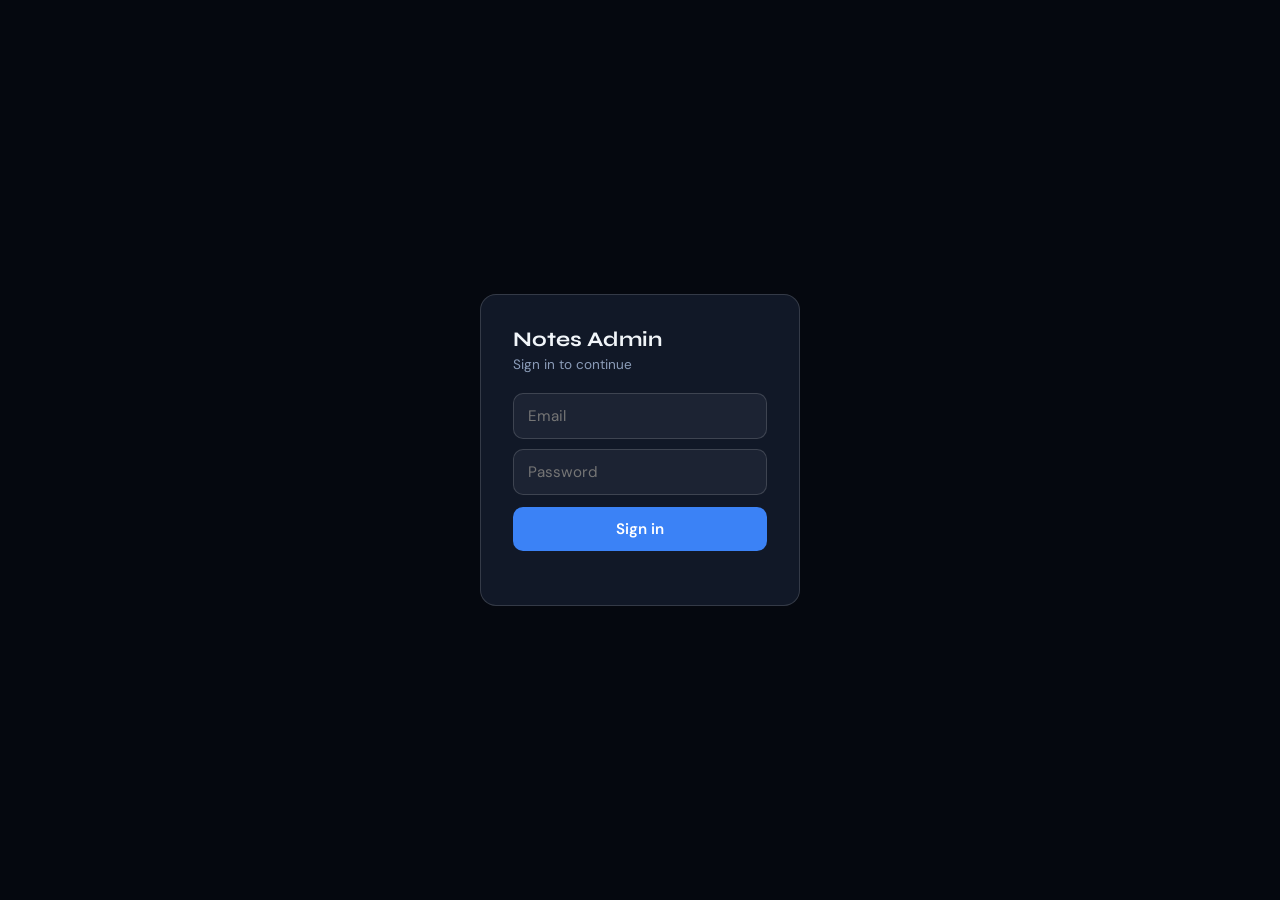
<file: admin.html>
<!DOCTYPE html>
<html lang="en">
<head>
<meta charset="UTF-8">
<meta name="viewport" content="width=device-width,initial-scale=1.0">
<title>StudyLab — Notes Admin</title>
<link href="https://fonts.googleapis.com/css2?family=Syne:wght@400;600;700;800&family=DM+Sans:ital,opsz,wght@0,9..40,300;0,9..40,400;0,9..40,500;0,9..40,600;1,9..40,300&display=swap" rel="stylesheet">
<style>
:root{
  --bg:#05080F; --bg2:#0D1117; --card:#111827; --card2:#1C2333;
  --border: rgba(255,255,255,0.08); --border2: rgba(255,255,255,0.15);
  --text:#F1F5F9; --muted:#8B9CB8;
  --accent:#3B82F6; --accent2:#60A5FA; --accent-glow: rgba(59,130,246,0.25);
  --good:#34D399; --warn:#FBBF24; --bad:#F87171;
  --font-display:'Syne',sans-serif; --font-body:'DM Sans',sans-serif;
}
*{box-sizing:border-box;}
body{margin:0;background:var(--bg);color:var(--text);font-family:var(--font-body);min-height:100vh;}

/* ── Lock screen ── */
#lock{position:fixed;inset:0;display:flex;align-items:center;justify-content:center;background:var(--bg);z-index:100;}
#lock .box{background:var(--card);border:1px solid var(--border2);border-radius:16px;padding:32px;width:320px;max-width:90vw;}
#lock h1{font-family:var(--font-display);font-size:1.3rem;margin:0 0 4px;}
#lock p{color:var(--muted);font-size:.85rem;margin:0 0 20px;}
#lock input{width:100%;padding:12px 14px;border-radius:10px;border:1px solid var(--border2);background:var(--card2);color:var(--text);font-size:.95rem;font-family:var(--font-body);}
#lock input:focus{outline:none;border-color:var(--accent);}
#lock button{width:100%;margin-top:12px;padding:12px;border-radius:10px;border:none;background:var(--accent);color:#fff;font-weight:600;font-size:.95rem;cursor:pointer;font-family:var(--font-body);}
#lock button:hover{background:var(--accent2);}
#lock .err{color:var(--bad);font-size:.8rem;margin-top:10px;min-height:1em;}

/* ── App shell ── */
#app{display:none;max-width:1000px;margin:0 auto;padding:24px 16px 80px;}
header.top{display:flex;align-items:center;justify-content:space-between;margin-bottom:24px;}
header.top h1{font-family:var(--font-display);font-size:1.5rem;margin:0;}
header.top h1 span{color:var(--accent);}
header.top .sub{color:var(--muted);font-size:.8rem;}

.card{background:var(--card);border:1px solid var(--border);border-radius:16px;padding:20px;margin-bottom:18px;}
.card h2{font-family:var(--font-display);font-size:1rem;margin:0 0 14px;}
label{display:block;font-size:.78rem;color:var(--muted);margin-bottom:5px;margin-top:12px;}
label:first-child{margin-top:0;}
input[type=text],select,textarea{
  width:100%;padding:10px 12px;border-radius:8px;border:1px solid var(--border2);
  background:var(--card2);color:var(--text);font-size:.9rem;font-family:var(--font-body);
}
input[type=text]:focus,select:focus,textarea:focus{outline:none;border-color:var(--accent);}
textarea{min-height:90px;resize:vertical;font-family:'DM Mono',monospace;font-size:.8rem;line-height:1.5;}
.row{display:flex;gap:12px;}
.row > div{flex:1;}

.btn{padding:10px 16px;border-radius:8px;border:1px solid var(--border2);background:var(--card2);color:var(--text);font-size:.85rem;font-weight:600;cursor:pointer;font-family:var(--font-body);}
.btn:hover{background:var(--border2);}
.btn.primary{background:var(--accent);border-color:var(--accent);color:#fff;}
.btn.primary:hover{background:var(--accent2);border-color:var(--accent2);}
.btn.ghost{background:transparent;}
.btn.small{padding:5px 10px;font-size:.75rem;}
.btn.danger{color:var(--bad);}
.btn:disabled{opacity:.5;cursor:not-allowed;}

.tabbar{display:flex;gap:8px;margin-bottom:14px;}
.tab{padding:8px 16px;border-radius:8px;border:1px solid var(--border);background:transparent;color:var(--muted);cursor:pointer;font-size:.85rem;font-weight:600;font-family:var(--font-body);}
.tab.active{background:var(--accent);border-color:var(--accent);color:#fff;}

.lang-panel{display:none;}
.lang-panel.active{display:block;}

.block{background:var(--card2);border:1px solid var(--border);border-radius:12px;padding:14px;margin-bottom:10px;}
.block-head{display:flex;align-items:center;gap:8px;margin-bottom:8px;}
.block-head select{width:auto;flex:0 0 120px;padding:6px 8px;font-size:.8rem;}
.block-head .spacer{flex:1;}
.block textarea{min-height:56px;font-family:var(--font-body);font-size:.9rem;}
.hl-hint{color:var(--muted);font-size:.72rem;margin-top:6px;}
.hl-hint code{background:var(--card);padding:1px 5px;border-radius:4px;color:var(--accent2);}

.add-block-row{display:flex;gap:8px;margin-top:8px;}

.preview{background:var(--card2);border:1px solid var(--border);border-radius:12px;padding:18px;font-size:.92rem;line-height:1.7;}
.preview h3{font-family:var(--font-display);font-size:1.05rem;margin:0 0 8px;color:var(--text);}
.preview ul{margin:0 0 10px;padding-left:20px;}
.preview li{margin-bottom:6px;}
.preview hl{background:var(--accent-glow);color:var(--accent2);padding:0 3px;border-radius:3px;font-weight:600;}
.preview .empty{color:var(--muted);font-style:italic;}

.status-row{display:flex;align-items:center;gap:10px;margin-top:16px;flex-wrap:wrap;}
.status-row .msg{font-size:.82rem;color:var(--muted);flex:1;min-width:120px;}
.status-row .msg.good{color:var(--good);}
.status-row .msg.bad{color:var(--bad);}

.pill{display:inline-block;font-size:.7rem;font-weight:700;padding:2px 8px;border-radius:20px;text-transform:uppercase;letter-spacing:.03em;}
.pill.draft{background:rgba(251,191,36,.15);color:var(--warn);}
.pill.published{background:rgba(52,211,153,.15);color:var(--good);}

.existing-list{display:flex;flex-direction:column;gap:8px;}
.existing-item{display:flex;align-items:center;gap:10px;padding:10px 12px;background:var(--card2);border:1px solid var(--border);border-radius:10px;}
.existing-item .meta{cursor:pointer;}
.existing-item:hover{border-color:var(--border2);}
.existing-item .meta{flex:1;}
.existing-item .meta .t{font-weight:600;font-size:.88rem;}
.existing-item .meta .s{color:var(--muted);font-size:.75rem;}

.spinner{width:14px;height:14px;border:2px solid var(--border2);border-top-color:var(--accent);border-radius:50%;display:inline-block;animation:spin .7s linear infinite;vertical-align:-2px;}
@keyframes spin{to{transform:rotate(360deg);}}

@media(max-width:600px){ .row{flex-direction:column;} }
</style>
</head>
<body>

<div id="lock">
  <div class="box">
    <h1>Notes Admin</h1>
    <p>Sign in to continue</p>
    <input type="email" id="lock-email" placeholder="Email" autocomplete="username">
    <input type="password" id="lock-input" placeholder="Password" autocomplete="current-password" style="margin-top:10px;">
    <button id="lock-btn" onclick="tryUnlock()">Sign in</button>
    <div class="err" id="lock-err"></div>
  </div>
</div>

<div id="app">
  <header class="top">
    <div>
      <h1>Study<span>Lab</span> Notes Admin</h1>
      <div class="sub">Write, format, and publish reading notes</div>
    </div>
    <button class="btn ghost small" onclick="lockAgain()">Lock</button>
  </header>

  <!-- ── Autosave restore banner (hidden unless a draft is found) ── -->
  <div class="card" id="autosave-banner" style="display:none; border-color:var(--warn);">
    <div style="display:flex; align-items:center; gap:12px; flex-wrap:wrap;">
      <span style="flex:1; font-size:.85rem; color:var(--text);">
        Unsaved work found from your last session (<span id="autosave-when"></span>). Restore it?
      </span>
      <button class="btn small primary" onclick="restoreAutosave()">Restore</button>
      <button class="btn small ghost" onclick="dismissAutosave()">Discard</button>
    </div>
  </div>

  <!-- ── Topic meta + JSON import ── -->
  <div class="card">
    <h2>Topic</h2>
    <div class="row">
      <div>
        <label>Subject</label>
        <input type="text" id="f-subject" list="dl-subjects" placeholder="e.g. History" autocomplete="off">
        <datalist id="dl-subjects"></datalist>
      </div>
      <div>
        <label>Topic name</label>
        <input type="text" id="f-topic" list="dl-topics" placeholder="e.g. Sources of Ancient Indian History" autocomplete="off">
        <datalist id="dl-topics"></datalist>
      </div>
    </div>

    <label>Paste AI JSON (optional) — format: <code>{"hi":[...], "en":[...]}</code></label>
    <textarea id="f-json" placeholder='{"hi":[{"type":"heading","text":"..."}], "en":[...]}'></textarea>
    <div class="add-block-row">
      <button class="btn" onclick="loadFromJSON()">Load into editor</button>
      <span class="hl-hint" style="align-self:center;">Or skip this and just type below.</span>
    </div>
  </div>

  <!-- ── Editor ── -->
  <div class="card">
    <h2>Content</h2>
    <div class="tabbar">
      <button class="tab active" data-lang="hi" onclick="switchLang('hi')">हिन्दी (hi)</button>
      <button class="tab" data-lang="en" onclick="switchLang('en')">English (en)</button>
    </div>

    <div class="lang-panel active" id="panel-hi"></div>
    <div class="lang-panel" id="panel-en"></div>

    <div class="add-block-row">
      <button class="btn" onclick="addBlock('heading')">+ Heading</button>
      <button class="btn" onclick="addBlock('bullet')">+ Bullet</button>
    </div>
    <div class="hl-hint">Select text inside a block and click <b>Highlight</b> to wrap it in <code>&lt;hl&gt;</code> (used for important dates/names/terms).</div>
  </div>

  <!-- ── Preview ── -->
  <div class="card">
    <h2>Live preview</h2>
    <div class="preview" id="preview"></div>
  </div>

  <!-- ── Publish ── -->
  <div class="card">
    <h2>Save</h2>
    <div class="row">
      <button class="btn" onclick="doSave('Draft')" id="btn-draft">Save as Draft</button>
      <button class="btn primary" onclick="doSave('Published')" id="btn-publish">Publish</button>
    </div>
    <div class="status-row">
      <span class="msg" id="save-msg"></span>
    </div>
  </div>

  <!-- ── Existing topics ── -->
  <div class="card">
    <h2>Existing topics <button class="btn small ghost" style="float:right;" onclick="loadExisting()">Refresh</button></h2>
    <div class="row" style="margin-bottom:12px;">
      <div>
        <label style="margin-top:0;">Filter by subject</label>
        <select id="f-filter-subject" onchange="renderExistingList()">
          <option value="">All subjects</option>
        </select>
      </div>
      <div>
        <label style="margin-top:0;">Search topic</label>
        <input type="text" id="f-filter-search" placeholder="Type to search..." oninput="renderExistingList()">
      </div>
    </div>
    <div class="existing-list" id="existing-list">
      <div class="hl-hint">Click Refresh to load topics already saved in the sheet.</div>
    </div>
  </div>

  <!-- ── Recently deleted (soft-deleted, restorable) ── -->
  <div class="card" id="deleted-section" style="display:none;">
    <h2>Recently deleted <span class="hl-hint" style="font-weight:400;">— restorable for 7 days</span></h2>
    <div class="existing-list" id="deleted-list"></div>
  </div>

  <!-- ── Activity log ── -->
  <div class="card">
    <h2>Recent activity <button class="btn small ghost" style="float:right;" onclick="clearActivityLog()">Clear</button></h2>
    <div class="existing-list" id="activity-log">
      <div class="hl-hint">Nothing yet — actions you take here will show up.</div>
    </div>
  </div>
</div>

<script>
const APPS_SCRIPT_URL = "https://script.google.com/macros/s/AKfycbzVYzrJl9L0B_FHg0sDtM5gAjDs10xZmiKBlXRUojTE0z9UBQrtOwKAhIQBC_MQ_gdTKg/exec";
const STORAGE_KEY = "sl_admin_token";
const AUTOSAVE_KEY = "sl_admin_autosave";
const SOFT_DELETE_DAYS = 7;
const ACTIVITY_LOG_KEY = "sl_admin_activity_log";
const ACTIVITY_LOG_MAX = 30;

// Subject → Topic list, mirrored from window.SD in page-home.js.
// Used only for autocomplete suggestions — keeps admin entries
// spelled exactly like the app expects (case-sensitive match).
const SD_TOPICS = {"History": ["Sources of Ancient Indian History", "Prehistoric Period", "Indus Valley Civilization", "Vedic Civilization", "Rise of Mahajanapadas", "Jainism", "Buddhism", "Shaivism", "Vaishnavism (Bhagwat Dharma)", "Islam", "Christianity", "Zoroastrianism (Parsi Dharma)", "Rise of Magadha", "Alexander's Invasion of India", "Mauryan Empire", "Shunga & Kanva Dynasties", "Indo-Greek Kingdoms in India", "Shakas", "Kushans", "Sangam Age", "Gupta Empire", "Vakataka Dynasty", "Maitraka Dynasty", "Pushyabhuti (Vardhana) Dynasty", "Major Dynasties of South India", "Rise of Frontier Kingdoms", "Origin of Rajput Dynasties", "Arab Invasions of India", "Mahmud of Ghazni", "Muhammad Ghori", "Delhi Sultanate", "Vijayanagara Empire", "Bahmani Kingdom", "Independent Regional Kingdoms", "Sufi Movement", "Bhakti Movement", "Mughal Empire", "Mughal Administration", "Decline of the Marathas", "Later Mughal Emperors", "Advent of European Trading Companies", "British Conquest of Bengal", "Anglo-Mysore Wars", "Anglo-Sikh Wars", "Company Rule & Governor-Generals", "British Administrative Reforms", "Revolt of 1857", "Indian National Movement: Key Facts", "Socio-Religious Reform Movements", "Organizations of the National Movement", "Newspapers & Journals of the Freedom Struggle", "Slogans of the Freedom Movement", "Martyrs of India", "Development of the Indian Press", "British-Era Commissions & Committees", "Titles Conferred & Recipients", "Congress Sessions: Venue & Year", "Historic Battles of India", "Major Dynasties, Founders & Capitals", "Social Reform Acts", "Muslim Socio-Religious Movements & Organizations", "Renaissance", "American War of Independence", "French Revolution", "Unification of Italy", "Unification of Germany", "Russian Revolution", "Industrial Revolution", "Revolution in England", "First World War", "Chinese Revolution", "Turkish Revolution", "Rise of Fascism in Italy", "Rise of Nazism in Germany", "Japanese Imperialism", "Second World War"], "Geography": ["Universe & Solar System", "Earth's Structure & Lithosphere", "Continents of the World", "Climate of India", "Soils of India", "Agriculture of India", "Irrigation in India", "Natural Vegetation of India", "Mineral Resources of India", "Industries of India", "Transport in India", "Major River Valley Projects of India", "Census of India 2011", "Major Cities on Riverbanks", "Hill Stations of India", "Geographical Nicknames of India", "Capitals of Indian States & UTs", "Indian Tribes", "World's Manufacturing Industries", "World's Major Industrial Cities", "World's Major Tribes", "World's Major Vegetation", "Habitats of Tribal Peoples", "World's Geographical Nicknames", "World's Famous Places", "World's Major Geographical Discoveries", "World's Major Mountain Peaks", "World's Major Plateaus", "World's Major Deserts", "Capitals & Currencies of World Countries", "World's Landlocked Countries", "World-Famous Sites"], "Environment & Ecology": ["Environment & Sustainable Development", "Ecology & Ecosystems", "Biodiversity & Conservation", "Environmental Pollution", "Ozone Layer Depletion", "Greenhouse Effect & Climate Change"], "Economy": ["Economics & Economy Basics", "Economic Growth & Development", "National Income", "Economic Planning", "NITI Aayog", "6th Economic Census 2014", "Poverty & Unemployment", "New Economic Policy (LPG Reforms)", "Indian Financial System & Banking", "Agriculture & Economy", "Industry & Economy", "Foreign Trade & Balance of Payments", "Economics Exam-Relevant Facts", "Important Economic Terminology", "Miscellaneous Economic Facts"], "Polity": ["History of the Constitution's Development", "Constituent Assembly of India", "Preamble of the Constitution", "Foreign Sources of the Constitution", "Schedules of the Constitution", "Merger of Princely States", "Union & its Territory", "Reorganization of States", "Indian Citizenship", "Fundamental Rights", "Directive Principles of State Policy (DPSP)", "Fundamental Duties", "Union Executive", "Union Parliament", "Judiciary (Supreme & High Courts)", "State Executive", "State Legislature", "Centre-State Relations", "Inter-State Council", "Election Commission", "UPSC & State Public Service Commissions", "Finance Commission", "GST Council", "National Commission for Scheduled Castes", "National Commission for Scheduled Tribes", "National Backward Classes Commission", "Comptroller & Auditor General (CAG)", "Attorney General of India", "National Human Rights Commission", "State Human Rights Commission", "National Commission for Women", "National Commission for Protection of Child Rights", "Delimitation Commission", "Central Bureau of Investigation (CBI)", "Consolidated Fund of India", "Contingency Fund of India", "Constitutional Amendments Overview", "National Development Council", "Order of Precedence", "Official Language", "Emergency Provisions", "Constitutional Status of Jammu & Kashmir", "National Symbols of India", "Financial Committees of Parliament", "Panchayati Raj", "Important Constitutional Terminology", "Important Articles of the Constitution", "Major Constitutional Amendments"], "Physics": ["Units & Measurements", "Motion", "Work, Energy & Power", "Gravitation", "Pressure", "Buoyancy & Flotation", "Surface Tension", "Viscosity", "Elasticity", "Periodic Motion", "Waves", "Sound Waves", "Heat & Thermodynamics", "Light & Optics", "Electrostatics", "Electric Current", "Magnetism", "Radioactivity", "Nuclear Fission & Fusion", "Scientific Instruments", "Important Discoveries in Physics", "Conversion of Units", "Units of Weights & Measures", "Inventors of Instruments & Devices"], "Chemistry": ["Matter & its Nature", "Atomic Structure", "Behavior of Gases", "Periodic Classification of Elements", "Chemical Reactions & Equations", "Chemical Bonding", "Oxidation & Reduction", "Acids, Bases & Salts", "Solutions", "Carbon & its Compounds", "Fuels", "Metals", "Non-metals", "Alloys", "Man-made Materials & Polymers", "Medicines & Chemicals", "Catalysis"], "Biology": ["Classification of Living Organisms", "Cell Biology", "Biological Evolution", "Genetics", "Botany (Plant Kingdom)", "Zoology (Animal Kingdom)", "Human Body Systems", "Nutrients", "Human Nutrition", "Human Diseases", "Medical Inventions & Discoveries", "Major Medicines & Drugs", "Major Medical Instruments", "Founders of Branches of Zoology", "Fish Species & Classification", "Commercially Important Fishes", "Interesting Biological Facts", "Important Facts about the Human Body", "Major Branches of Science"], "Science & Technology": ["Indian Space Research (ISRO)", "Indian Nuclear Research", "Indian Defence Technology (DRDO)"], "Computer": ["Computer Architecture & History", "Hardware & Software", "Internet & Networking", "Cyber Security Basics", "Shortcuts & Abbreviations"], "Art & Culture": ["Major Indian Dance Forms", "Indian Music & Instruments", "Indian Sculpture", "Major Festivals of India", "Indian Paintings", "UNESCO Cultural Heritage Sites in India", "Cultural Institutions of India"], "Sports": ["Olympic Games", "Commonwealth Games", "Asian Games", "Major Sports & Related Facts", "Sports Cups & Trophies", "Players Per Side in Major Sports", "National Sports of Countries", "Famous Sports Grounds", "Playing Areas of Various Sports", "Sports-Related Awards", "Major Sports Organizations of India"], "Miscellaneous": ["First in India (Women)", "First in India (Men)", "First in India (Others)", "Largest, Longest & Tallest in India", "First in the World", "Largest, Smallest, Longest & Tallest in the World", "National Symbols of Major Countries", "International Borders", "National Monuments of Countries", "Lines on the Map", "News Agencies of Major Countries", "Government Systems of Major Countries", "Political Parties of Various Countries", "Emblems & Symbols of Major Countries", "National Animals & Birds of Major Countries", "Major Airlines of the World", "Major Newspapers & Publication Places", "Major Intelligence Agencies of the World", "Parliaments of Various Countries", "United Nations", "Other Major World Organizations", "World Organizations & their Headquarters", "Contemporary International Decades", "Important National & International Days", "Major Tourist Destinations", "Defence of India", "Military Training Institutions of India", "Internal Security System of India", "Formation Days of Indian States", "Major Research Institutions of India", "Memorials & Samadhi Sites", "Popular Nicknames of Famous Personalities", "Places Associated with Famous Personalities", "Major Awards & Honors", "National Awards", "Bharat Ratna Awardees", "Jnanpith Award-Winning Writers", "Dadasaheb Phalke Award Recipients", "People Associated with Great Works", "Authors & their Books", "Abbreviations"]};

let state = {
  token: "",
  lang: "hi",
  blocks: { hi: [], en: [] },
  existingGroups: []
};

/* ── Password hashing (client-side, so the plaintext password never
   leaves the browser — only its SHA-256 hash is sent to the server) ── */
async function sha256Hex(str){
  const buf = await crypto.subtle.digest("SHA-256", new TextEncoder().encode(str));
  return Array.from(new Uint8Array(buf)).map(b => b.toString(16).padStart(2, "0")).join("");
}

/* ── Lock ── */
async function tryUnlock(){
  const email = document.getElementById('lock-email').value.trim();
  const pw = document.getElementById('lock-input').value;
  const errEl = document.getElementById('lock-err');
  const btn = document.getElementById('lock-btn');
  if(!email || !pw){ errEl.textContent = "Enter email and password."; return; }

  errEl.textContent = "";
  btn.disabled = true;
  btn.textContent = "Signing in…";
  try{
    const passwordHash = await sha256Hex(pw);
    const res = await fetch(APPS_SCRIPT_URL, {
      method: "POST",
      body: JSON.stringify({ action: "login", email: email, passwordHash: passwordHash })
    });
    const json = await res.json();
    if(!json.success){
      errEl.textContent = json.error || "Sign in failed.";
      btn.disabled = false;
      btn.textContent = "Sign in";
      return;
    }
    state.token = json.token;
    sessionStorage.setItem(STORAGE_KEY, json.token);
    document.getElementById('lock-input').value = "";
    document.getElementById('lock').style.display = 'none';
    document.getElementById('app').style.display = 'block';
  }catch(e){
    errEl.textContent = "Couldn't reach the server. Try again.";
    btn.disabled = false;
    btn.textContent = "Sign in";
  }
}
// Call this after any failed admin action to check if the session expired.
// If so, boot back to the sign-in screen instead of leaving a confusing error.
function handleAuthError(errorMsg){
  if(errorMsg === "Unauthorized"){
    sessionStorage.removeItem(STORAGE_KEY);
    alert("Your session expired. Please sign in again.");
    location.reload();
    return true;
  }
  return false;
}

function lockAgain(){
  if(state.token){
    fetch(APPS_SCRIPT_URL, { method: "POST", body: JSON.stringify({ action: "logout", token: state.token }) }).catch(function(){});
  }
  sessionStorage.removeItem(STORAGE_KEY);
  location.reload();
}
(function initLock(){
  const saved = sessionStorage.getItem(STORAGE_KEY);
  if(saved){
    state.token = saved;
    document.getElementById('lock').style.display = 'none';
    document.getElementById('app').style.display = 'block';
  }
  document.getElementById('lock-input').addEventListener('keydown', e=>{
    if(e.key === 'Enter') tryUnlock();
  });
  document.getElementById('lock-email').addEventListener('keydown', e=>{
    if(e.key === 'Enter') document.getElementById('lock-input').focus();
  });
})();

/* ── Lang tabs ── */
function switchLang(lang){
  state.lang = lang;
  document.querySelectorAll('.tab').forEach(t=>t.classList.toggle('active', t.dataset.lang===lang));
  document.querySelectorAll('.lang-panel').forEach(p=>p.classList.toggle('active', p.id==='panel-'+lang));
}

/* ── Block editor ── */
function addBlock(type, text){
  state.blocks[state.lang].push({ type: type, text: text || "" });
  renderBlocks();
}
function removeBlock(lang, idx){
  state.blocks[lang].splice(idx,1);
  renderBlocks();
}
function moveBlock(lang, idx, dir){
  const arr = state.blocks[lang];
  const j = idx + dir;
  if(j<0 || j>=arr.length) return;
  [arr[idx], arr[j]] = [arr[j], arr[idx]];
  renderBlocks();
}
function updateBlockText(lang, idx, val){
  state.blocks[lang][idx].text = val;
  renderPreview();
}
function updateBlockType(lang, idx, val){
  state.blocks[lang][idx].type = val;
  renderBlocks();
}
function wrapHighlight(lang, idx, ta){
  const start = ta.selectionStart, end = ta.selectionEnd;
  if(start===end) return;
  const val = ta.value;
  const selected = val.slice(start,end);
  const newVal = val.slice(0,start) + "<hl>" + selected + "</hl>" + val.slice(end);
  ta.value = newVal;
  state.blocks[lang][idx].text = newVal;
  renderPreview();
}

function renderBlocks(){
  ['hi','en'].forEach(lang=>{
    const panel = document.getElementById('panel-'+lang);
    panel.innerHTML = "";
    state.blocks[lang].forEach((b, idx)=>{
      const div = document.createElement('div');
      div.className = 'block';
      div.innerHTML = `
        <div class="block-head">
          <select onchange="updateBlockType('${lang}',${idx},this.value)">
            <option value="heading" ${b.type==='heading'?'selected':''}>Heading</option>
            <option value="bullet" ${b.type==='bullet'?'selected':''}>Bullet</option>
          </select>
          <span class="spacer"></span>
          <button class="btn small" onclick="moveBlock('${lang}',${idx},-1)">↑</button>
          <button class="btn small" onclick="moveBlock('${lang}',${idx},1)">↓</button>
          <button class="btn small" data-hl-btn="${lang}-${idx}">Highlight</button>
          <button class="btn small danger" onclick="removeBlock('${lang}',${idx})">Delete</button>
        </div>
        <textarea data-lang="${lang}" data-idx="${idx}" placeholder="Type ${b.type} text...">${escapeHtml(b.text)}</textarea>
      `;
      panel.appendChild(div);
      const ta = div.querySelector('textarea');
      ta.addEventListener('input', ()=> updateBlockText(lang, idx, ta.value));
      div.querySelector(`[data-hl-btn="${lang}-${idx}"]`).addEventListener('click', ()=> wrapHighlight(lang, idx, ta));
    });
    if(state.blocks[lang].length === 0){
      panel.innerHTML = '<div class="hl-hint">No blocks yet — add one above, or paste JSON.</div>';
    }
  });
  renderPreview();
}

function escapeHtml(s){
  return (s||"").replace(/&/g,"&amp;").replace(/</g,"&lt;").replace(/>/g,"&gt;");
}

function renderPreview(){
  scheduleAutosave();
  const blocks = state.blocks[state.lang];
  const el = document.getElementById('preview');
  if(!blocks.length){ el.innerHTML = '<div class="empty">Nothing to preview yet.</div>'; return; }
  let html = "";
  let ulOpen = false;
  blocks.forEach(b=>{
    const safe = escapeHtmlKeepHl(b.text);
    if(b.type === 'heading'){
      if(ulOpen){ html += "</ul>"; ulOpen = false; }
      html += `<h3>${safe}</h3>`;
    } else {
      if(!ulOpen){ html += "<ul>"; ulOpen = true; }
      html += `<li>${safe}</li>`;
    }
  });
  if(ulOpen) html += "</ul>";
  el.innerHTML = html;
}
// Escape everything except <hl> and </hl> tags so preview renders highlight but nothing else executes.
function escapeHtmlKeepHl(s){
  const placeholder1 = "@@HLOPEN@@", placeholder2 = "@@HLCLOSE@@";
  let t = (s||"").replace(/<hl>/g, placeholder1).replace(/<\/hl>/g, placeholder2);
  t = t.replace(/&/g,"&amp;").replace(/</g,"&lt;").replace(/>/g,"&gt;");
  t = t.replace(new RegExp(placeholder1,'g'), "<hl>").replace(new RegExp(placeholder2,'g'), "</hl>");
  return t;
}

/* ── JSON import (with auto-repair) ── */

// Fixes common SYNTAX mistakes so JSON.parse doesn't choke:
// smart quotes, single quotes, trailing commas, unquoted keys.
function repairJSONSyntax(raw){
  let fixed = raw;
  let changed = [];

  // Smart/curly quotes → straight quotes
  if(/[\u201C\u201D\u2018\u2019]/.test(fixed)){
    fixed = fixed.replace(/[\u201C\u201D]/g, '"').replace(/[\u2018\u2019]/g, "'");
    changed.push("Smart quotes converted to straight quotes");
  }

  // Single-quoted strings → double-quoted (only when it looks like JSON uses ' instead of ")
  if(/'/.test(fixed) && !/"/.test(fixed)){
    fixed = fixed.replace(/'/g, '"');
    changed.push("Single quotes converted to double quotes");
  }

  // Trailing commas before } or ]
  if(/,\s*([}\]])/.test(fixed)){
    fixed = fixed.replace(/,\s*([}\]])/g, '$1');
    changed.push("Removed trailing commas");
  }

  // Unquoted object keys, e.g. {type: "heading"} → {"type": "heading"}
  const unquotedKeyPattern = /([{,]\s*)([A-Za-z_][A-Za-z0-9_]*)(\s*:)/g;
  if(unquotedKeyPattern.test(fixed)){
    fixed = fixed.replace(unquotedKeyPattern, '$1"$2"$3');
    changed.push("Added quotes around unquoted keys");
  }

  return { fixed, changed };
}

// Normalizes STRUCTURE mistakes after successful parse:
// alternate key names for hi/en, alternate type spellings, etc.
function normalizeStructure(obj){
  let changed = [];
  const result = { hi: [], en: [] };

  // Map alternate language key names to hi/en
  const hiKeys = ['hi', 'Hindi', 'hindi', 'HI'];
  const enKeys = ['en', 'English', 'english', 'EN'];
  let hiSrc = null, enSrc = null;
  for(const k of hiKeys){ if(Array.isArray(obj[k])){ hiSrc = obj[k]; if(k!=='hi') changed.push(`"${k}" read as Hindi ("hi")`); break; } }
  for(const k of enKeys){ if(Array.isArray(obj[k])){ enSrc = obj[k]; if(k!=='en') changed.push(`"${k}" read as English ("en")`); break; } }

  function normalizeBlocks(src){
    if(!Array.isArray(src)) return [];
    return src.map(b=>{
      if(typeof b === 'string'){
        changed.push('Plain string block treated as bullet');
        return { type: 'bullet', text: b };
      }
      let type = (b.type || b.Type || 'bullet').toString().toLowerCase();
      if(type.startsWith('head')) type = 'heading';
      else if(type !== 'heading') type = 'bullet';
      if(b.type && b.type.toLowerCase() !== type) changed.push(`Block type "${b.type}" normalized to "${type}"`);
      const text = b.text !== undefined ? b.text : (b.Text !== undefined ? b.Text : "");
      return { type, text: String(text) };
    });
  }

  result.hi = normalizeBlocks(hiSrc);
  result.en = normalizeBlocks(enSrc);
  return { result, changed };
}

function loadFromJSON(){
  const raw = document.getElementById('f-json').value.trim();
  if(!raw){ setSaveMsg("Paste JSON first.", true); return; }

  let allChanges = [];
  let obj;

  // First try parsing as-is
  try{
    obj = JSON.parse(raw);
  }catch(err){
    // Try syntax repair, then re-parse
    const { fixed, changed } = repairJSONSyntax(raw);
    try{
      obj = JSON.parse(fixed);
      allChanges = allChanges.concat(changed);
    }catch(err2){
      setSaveMsg("Could not auto-fix JSON: " + err2.message + " — check it manually near where the error points.", true);
      return;
    }
  }

  const { result, changed: structChanges } = normalizeStructure(obj);
  allChanges = allChanges.concat(structChanges);

  state.blocks.hi = result.hi;
  state.blocks.en = result.en;
  renderBlocks();

  const summary = `Loaded ${state.blocks.hi.length} hi + ${state.blocks.en.length} en blocks.`;
  if(allChanges.length){
    const uniqueChanges = Array.from(new Set(allChanges));
    setSaveMsg(summary + " Auto-fixed: " + uniqueChanges.join("; ") + ".", false);
  } else {
    setSaveMsg(summary, false);
  }
}

/* ── Save / Publish ── */
function doSave(status){
  const subject = document.getElementById('f-subject').value.trim();
  const topic = document.getElementById('f-topic').value.trim();
  if(!subject || !topic){ setSaveMsg("Subject and Topic are required.", true); return; }
  if(state.blocks.hi.length===0 && state.blocks.en.length===0){ setSaveMsg("Add some content first.", true); return; }

  if(status === 'Published'){
    checkExistingBeforePublish(subject, topic, function(existingCount){
      const msg = existingCount > 0
        ? `This will overwrite ${existingCount} existing block(s) for "${topic}" (${subject}). The current version will be auto-backed-up and restorable. Continue?`
        : `Publish "${topic}" (${subject}) as new content?`;
      if(!confirm(msg)) return;
      actuallySave(subject, topic, status);
    });
  } else {
    actuallySave(subject, topic, status);
  }
}

function checkExistingBeforePublish(subject, topic, callback){
  fetch(APPS_SCRIPT_URL + "?subject=" + encodeURIComponent(subject) + "&topic=" + encodeURIComponent(topic) + "&includeDeleted=0")
    .then(r => r.json())
    .then(rows => callback(Array.isArray(rows) ? rows.length : 0))
    .catch(() => callback(0)); // if the check fails, don't block publishing — just skip the count
}

function actuallySave(subject, topic, status){
  setSaveMsg("Saving...", false, true);
  toggleSaveButtons(true);

  fetch(APPS_SCRIPT_URL, {
    method: "POST",
    body: JSON.stringify({
      token: state.token,
      subject: subject,
      topic: topic,
      status: status,
      hi: state.blocks.hi,
      en: state.blocks.en
    })
  })
  .then(r => r.json())
  .then(res => {
    toggleSaveButtons(false);
    if(res.success){
      setSaveMsg(`${status} — ${res.rowsWritten} rows written. Previous version backed up.`, false);
      clearAutosave();
      logActivity(status === 'Published' ? 'Published' : 'Saved draft', subject, topic);
    } else if(!handleAuthError(res.error)){
      setSaveMsg("Error: " + (res.error || "Unknown error"), true);
    }
  })
  .catch(err => {
    toggleSaveButtons(false);
    setSaveMsg("Network error: " + err.message, true);
  });
}
function toggleSaveButtons(disabled){
  document.getElementById('btn-draft').disabled = disabled;
  document.getElementById('btn-publish').disabled = disabled;
}
function setSaveMsg(text, isBad, loading){
  const el = document.getElementById('save-msg');
  el.className = 'msg' + (isBad ? ' bad' : (loading ? '' : ' good'));
  el.innerHTML = (loading ? '<span class="spinner"></span> ' : '') + text;
}

/* ── Existing topics list ── */
function loadExisting(){
  const el = document.getElementById('existing-list');
  el.innerHTML = '<span class="spinner"></span> Loading...';
  fetch(APPS_SCRIPT_URL + "?includeDeleted=1&token=" + encodeURIComponent(state.token))
    .then(r => r.json())
    .then(rows => {
      if(!Array.isArray(rows)){ el.innerHTML = '<div class="hl-hint">Could not load (check the sheet has a Notes tab with data).</div>'; return; }
      // group by Subject+Topic, split live vs deleted
      const groups = {};
      rows.forEach(row=>{
        const key = row.Subject + "|||" + row.Topic;
        if(!groups[key]) groups[key] = { subject: row.Subject, topic: row.Topic, status: row.Status, count: 0, deleted: false };
        groups[key].count++;
        if(row.Status === "Deleted") groups[key].deleted = true;
        else groups[key].status = row.Status; // keep the live status label if mixed (shouldn't normally happen)
      });
      const all = Object.values(groups);
      state.existingGroups = all.filter(g => !g.deleted);
      state.deletedGroups = all.filter(g => g.deleted);
      populateFilterSubjects();
      renderExistingList();
      renderDeletedList();
    })
    .catch(err=>{
      el.innerHTML = '<div class="hl-hint">Error loading: ' + err.message + '</div>';
    });
}

function populateFilterSubjects(){
  const sel = document.getElementById('f-filter-subject');
  const current = sel.value;
  const subjects = Array.from(new Set((state.existingGroups||[]).map(g=>g.subject))).sort();
  sel.innerHTML = '<option value="">All subjects</option>' + subjects.map(s=>`<option value="${escapeHtml(s)}">${escapeHtml(s)}</option>`).join('');
  sel.value = current;
}

function renderExistingList(){
  const el = document.getElementById('existing-list');
  const list = state.existingGroups || [];
  const filterSubject = document.getElementById('f-filter-subject').value;
  const search = document.getElementById('f-filter-search').value.trim().toLowerCase();

  const filtered = list.filter(g=>{
    if(filterSubject && g.subject !== filterSubject) return false;
    if(search && !g.topic.toLowerCase().includes(search)) return false;
    return true;
  });

  if(list.length === 0){ el.innerHTML = '<div class="hl-hint">No topics saved yet.</div>'; return; }
  if(filtered.length === 0){ el.innerHTML = '<div class="hl-hint">No topics match this filter.</div>'; return; }

  el.innerHTML = "";
  filtered.forEach(g=>{
    const div = document.createElement('div');
    div.className = 'existing-item';
    div.innerHTML = `
      <div class="meta">
        <div class="t">${escapeHtml(g.topic)}</div>
        <div class="s">${escapeHtml(g.subject)} · ${g.count} blocks</div>
      </div>
      <span class="pill ${g.status==='Published'?'published':'draft'}">${g.status}</span>
      <button class="btn small ghost" data-hist-btn title="Version history">History</button>
      <button class="btn small danger" data-del-btn>Delete</button>
    `;
    div.querySelector('.meta').addEventListener('click', ()=> openExisting(g.subject, g.topic));
    div.querySelector('[data-del-btn]').addEventListener('click', function(ev){
      ev.stopPropagation();
      deleteTopic(g.subject, g.topic, div);
    });
    div.querySelector('[data-hist-btn]').addEventListener('click', function(ev){
      ev.stopPropagation();
      showHistory(g.subject, g.topic);
    });
    el.appendChild(div);
  });
}

function renderDeletedList(){
  const wrap = document.getElementById('deleted-section');
  const el = document.getElementById('deleted-list');
  const list = state.deletedGroups || [];
  if(list.length === 0){ wrap.style.display = 'none'; return; }
  wrap.style.display = 'block';
  el.innerHTML = "";
  list.forEach(g=>{
    const div = document.createElement('div');
    div.className = 'existing-item';
    div.innerHTML = `
      <div class="meta" style="cursor:default;">
        <div class="t">${escapeHtml(g.topic)}</div>
        <div class="s">${escapeHtml(g.subject)} · ${g.count} blocks · deleted</div>
      </div>
      <button class="btn small primary" data-undel-btn>Restore</button>
      <button class="btn small danger" data-purge-btn title="Permanently delete">Purge</button>
    `;
    div.querySelector('[data-undel-btn]').addEventListener('click', ()=> undeleteTopic(g.subject, g.topic, div));
    div.querySelector('[data-purge-btn]').addEventListener('click', ()=> purgeTopic(g.subject, g.topic, div));
    el.appendChild(div);
  });
}

function openExisting(subject, topic){
  const url = APPS_SCRIPT_URL + "?subject=" + encodeURIComponent(subject) + "&topic=" + encodeURIComponent(topic);
  document.getElementById('existing-list').insertAdjacentHTML('afterbegin', '<div class="hl-hint">Loading topic...</div>');
  fetch(url)
    .then(r=>r.json())
    .then(rows=>{
      if(!Array.isArray(rows) || rows.length===0){ setSaveMsg("Could not load that topic.", true); return; }
      document.getElementById('f-subject').value = subject;
      document.getElementById('f-topic').value = topic;
      const hiRows = rows.filter(r=>r.Language==='hi').sort((a,b)=>a.OrderIndex-b.OrderIndex);
      const enRows = rows.filter(r=>r.Language==='en').sort((a,b)=>a.OrderIndex-b.OrderIndex);
      state.blocks.hi = hiRows.map(r=>({type:r.Type, text:r.Text}));
      state.blocks.en = enRows.map(r=>({type:r.Type, text:r.Text}));
      renderBlocks();
      window.scrollTo({top:0, behavior:'smooth'});
      setSaveMsg(`Loaded "${topic}" for editing.`, false);
    })
    .catch(err=> setSaveMsg("Error: " + err.message, true));
}

/* ── Delete (soft) / Restore / Purge ── */
function deleteTopic(subject, topic, rowEl){
  if(!confirm(`Delete "${topic}" (${subject})? It'll move to Recently Deleted and can be restored for ${SOFT_DELETE_DAYS} days.`)) return;

  rowEl.style.opacity = '.5';
  fetch(APPS_SCRIPT_URL, {
    method: "POST",
    body: JSON.stringify({ token: state.token, action: "delete", subject: subject, topic: topic })
  })
  .then(r => r.json())
  .then(res => {
    if(res.success){
      rowEl.remove();
      if(state.existingGroups){
        const moved = state.existingGroups.find(g => g.subject===subject && g.topic===topic);
        state.existingGroups = state.existingGroups.filter(g => !(g.subject===subject && g.topic===topic));
        if(moved){ moved.deleted = true; state.deletedGroups = (state.deletedGroups||[]).concat([moved]); renderDeletedList(); }
        populateFilterSubjects();
      }
      setSaveMsg(`Moved "${topic}" to Recently Deleted — ${res.rowsDeleted} rows.`, false);
      logActivity('Deleted', subject, topic);
    } else {
      rowEl.style.opacity = '1';
      setSaveMsg("Delete failed: " + (res.error || "Unknown error"), true);
    }
  })
  .catch(err => {
    rowEl.style.opacity = '1';
    setSaveMsg("Network error: " + err.message, true);
  });
}

function undeleteTopic(subject, topic, rowEl){
  rowEl.style.opacity = '.5';
  fetch(APPS_SCRIPT_URL, {
    method: "POST",
    body: JSON.stringify({ token: state.token, action: "undelete", subject: subject, topic: topic })
  })
  .then(r => r.json())
  .then(res => {
    if(res.success){
      setSaveMsg(`Restored "${topic}" as Draft — publish again to make it live.`, false);
      logActivity('Restored', subject, topic);
      loadExisting();
    } else {
      rowEl.style.opacity = '1';
      setSaveMsg("Restore failed: " + (res.error || "Unknown error"), true);
    }
  })
  .catch(err => {
    rowEl.style.opacity = '1';
    setSaveMsg("Network error: " + err.message, true);
  });
}

function purgeTopic(subject, topic, rowEl){
  if(!confirm(`Permanently delete "${topic}" (${subject})? This cannot be undone — it will NOT go to history.`)) return;
  rowEl.style.opacity = '.5';
  fetch(APPS_SCRIPT_URL, {
    method: "POST",
    body: JSON.stringify({ token: state.token, action: "purge", subject: subject, topic: topic })
  })
  .then(r => r.json())
  .then(res => {
    if(res.success){
      rowEl.remove();
      state.deletedGroups = (state.deletedGroups||[]).filter(g => !(g.subject===subject && g.topic===topic));
      setSaveMsg(`Permanently removed "${topic}".`, false);
      logActivity('Purged', subject, topic);
    } else {
      rowEl.style.opacity = '1';
      setSaveMsg("Purge failed: " + (res.error || "Unknown error"), true);
    }
  })
  .catch(err => {
    rowEl.style.opacity = '1';
    setSaveMsg("Network error: " + err.message, true);
  });
}

/* ── Autocomplete: Subject + Topic suggestions from SD_TOPICS ── */
function populateSubjectList(){
  const dl = document.getElementById('dl-subjects');
  dl.innerHTML = Object.keys(SD_TOPICS).map(s => `<option value="${escapeHtml(s)}">`).join('');
}
function populateTopicList(){
  const subj = document.getElementById('f-subject').value.trim();
  const dl = document.getElementById('dl-topics');
  const topics = SD_TOPICS[subj] || [];
  dl.innerHTML = topics.map(t => `<option value="${escapeHtml(t)}">`).join('');
}
document.getElementById('f-subject').addEventListener('input', populateTopicList);
populateSubjectList();
populateTopicList();

/* ── Auto-save draft (localStorage, debounced) ── */
let autosaveTimer = null;
function scheduleAutosave(){
  if(autosaveTimer) clearTimeout(autosaveTimer);
  autosaveTimer = setTimeout(doAutosave, 800);
}
function doAutosave(){
  const subject = document.getElementById('f-subject').value;
  const topic = document.getElementById('f-topic').value;
  const hasContent = subject.trim() || topic.trim() || state.blocks.hi.length || state.blocks.en.length;
  if(!hasContent){ localStorage.removeItem(AUTOSAVE_KEY); return; }
  try{
    localStorage.setItem(AUTOSAVE_KEY, JSON.stringify({
      subject, topic, blocks: state.blocks, savedAt: Date.now()
    }));
  }catch(e){ /* storage full or unavailable — silently skip, not critical */ }
}
function checkAutosave(){
  let raw;
  try{ raw = localStorage.getItem(AUTOSAVE_KEY); }catch(e){ return; }
  if(!raw) return;
  let saved;
  try{ saved = JSON.parse(raw); }catch(e){ localStorage.removeItem(AUTOSAVE_KEY); return; }
  if(!saved || (!saved.subject && !saved.topic && !(saved.blocks && (saved.blocks.hi.length || saved.blocks.en.length)))) return;

  const mins = Math.round((Date.now() - (saved.savedAt||0)) / 60000);
  const when = mins < 1 ? "just now" : mins === 1 ? "1 minute ago" : mins < 60 ? mins + " minutes ago" : Math.round(mins/60) + " hour(s) ago";
  document.getElementById('autosave-when').textContent = when;
  document.getElementById('autosave-banner').style.display = 'block';
  window._pendingAutosave = saved;
}
function restoreAutosave(){
  const saved = window._pendingAutosave;
  if(!saved) return;
  document.getElementById('f-subject').value = saved.subject || "";
  document.getElementById('f-topic').value = saved.topic || "";
  populateTopicList();
  state.blocks.hi = (saved.blocks && saved.blocks.hi) || [];
  state.blocks.en = (saved.blocks && saved.blocks.en) || [];
  renderBlocks();
  document.getElementById('autosave-banner').style.display = 'none';
  setSaveMsg("Restored your unsaved draft.", false);
}
function dismissAutosave(){
  localStorage.removeItem(AUTOSAVE_KEY);
  document.getElementById('autosave-banner').style.display = 'none';
}
function clearAutosave(){
  localStorage.removeItem(AUTOSAVE_KEY);
}
// Hook autosave into every place content changes
document.getElementById('f-subject').addEventListener('input', scheduleAutosave);
document.getElementById('f-topic').addEventListener('input', scheduleAutosave);
checkAutosave();

/* ── Version history ── */
function showHistory(subject, topic){
  const url = APPS_SCRIPT_URL + "?history=1&token=" + encodeURIComponent(state.token) + "&subject=" + encodeURIComponent(subject) + "&topic=" + encodeURIComponent(topic);
  setSaveMsg("Loading history for \"" + topic + "\"...", false, true);
  fetch(url)
    .then(r => r.json())
    .then(versions => {
      if(!Array.isArray(versions) || versions.length === 0){
        setSaveMsg(`No earlier versions found for "${topic}" yet — history builds up as you re-save/publish.`, false);
        return;
      }
      const lines = versions.slice(0, 10).map((v, i) => {
        const d = new Date(v.backupAt);
        const when = d.toLocaleString();
        return `${i+1}. ${when} (${v.reason}, ${v.count} blocks)`;
      }).join('\n');
      const choice = prompt(
        `Versions for "${topic}" (${subject}) — most recent first:\n\n${lines}\n\nEnter a number to restore that version, or Cancel:`
      );
      if(!choice) return;
      const idx = parseInt(choice, 10) - 1;
      if(isNaN(idx) || idx < 0 || idx >= versions.length){ setSaveMsg("Invalid choice.", true); return; }
      const v = versions[idx];
      if(!confirm(`Restore the version from ${new Date(v.backupAt).toLocaleString()}? The current live version will itself be backed up first.`)) return;
      restoreVersion(subject, topic, v.backupAt);
    })
    .catch(err => setSaveMsg("Error loading history: " + err.message, true));
}

function restoreVersion(subject, topic, backupAt){
  fetch(APPS_SCRIPT_URL, {
    method: "POST",
    body: JSON.stringify({ token: state.token, action: "restoreVersion", subject: subject, topic: topic, backupAt: backupAt })
  })
  .then(r => r.json())
  .then(res => {
    if(res.success){
      setSaveMsg(`Restored "${topic}" — ${res.rowsRestored} rows.`, false);
      logActivity('Restored version', subject, topic);
      loadExisting();
    } else {
      setSaveMsg("Restore failed: " + (res.error || "Unknown error"), true);
    }
  })
  .catch(err => setSaveMsg("Network error: " + err.message, true));
}

/* ── Activity log (local — a running list of what you've done this device) ── */
function logActivity(action, subject, topic){
  let log = [];
  try{ log = JSON.parse(localStorage.getItem(ACTIVITY_LOG_KEY) || '[]'); }catch(e){ log = []; }
  log.unshift({ action, subject, topic, at: Date.now() });
  if(log.length > ACTIVITY_LOG_MAX) log = log.slice(0, ACTIVITY_LOG_MAX);
  try{ localStorage.setItem(ACTIVITY_LOG_KEY, JSON.stringify(log)); }catch(e){}
  renderActivityLog();
}
function clearActivityLog(){
  localStorage.removeItem(ACTIVITY_LOG_KEY);
  renderActivityLog();
}
function renderActivityLog(){
  const el = document.getElementById('activity-log');
  let log = [];
  try{ log = JSON.parse(localStorage.getItem(ACTIVITY_LOG_KEY) || '[]'); }catch(e){ log = []; }
  if(log.length === 0){ el.innerHTML = '<div class="hl-hint">Nothing yet — actions you take here will show up.</div>'; return; }
  el.innerHTML = log.map(entry => {
    const when = new Date(entry.at).toLocaleString();
    return `<div class="existing-item" style="cursor:default;">
      <div class="meta">
        <div class="t">${escapeHtml(entry.action)} — ${escapeHtml(entry.topic)}</div>
        <div class="s">${escapeHtml(entry.subject)} · ${when}</div>
      </div>
    </div>`;
  }).join('');
}

/* ── init ── */
renderBlocks();
renderActivityLog();
</script>
</body>
</html>
</file>
